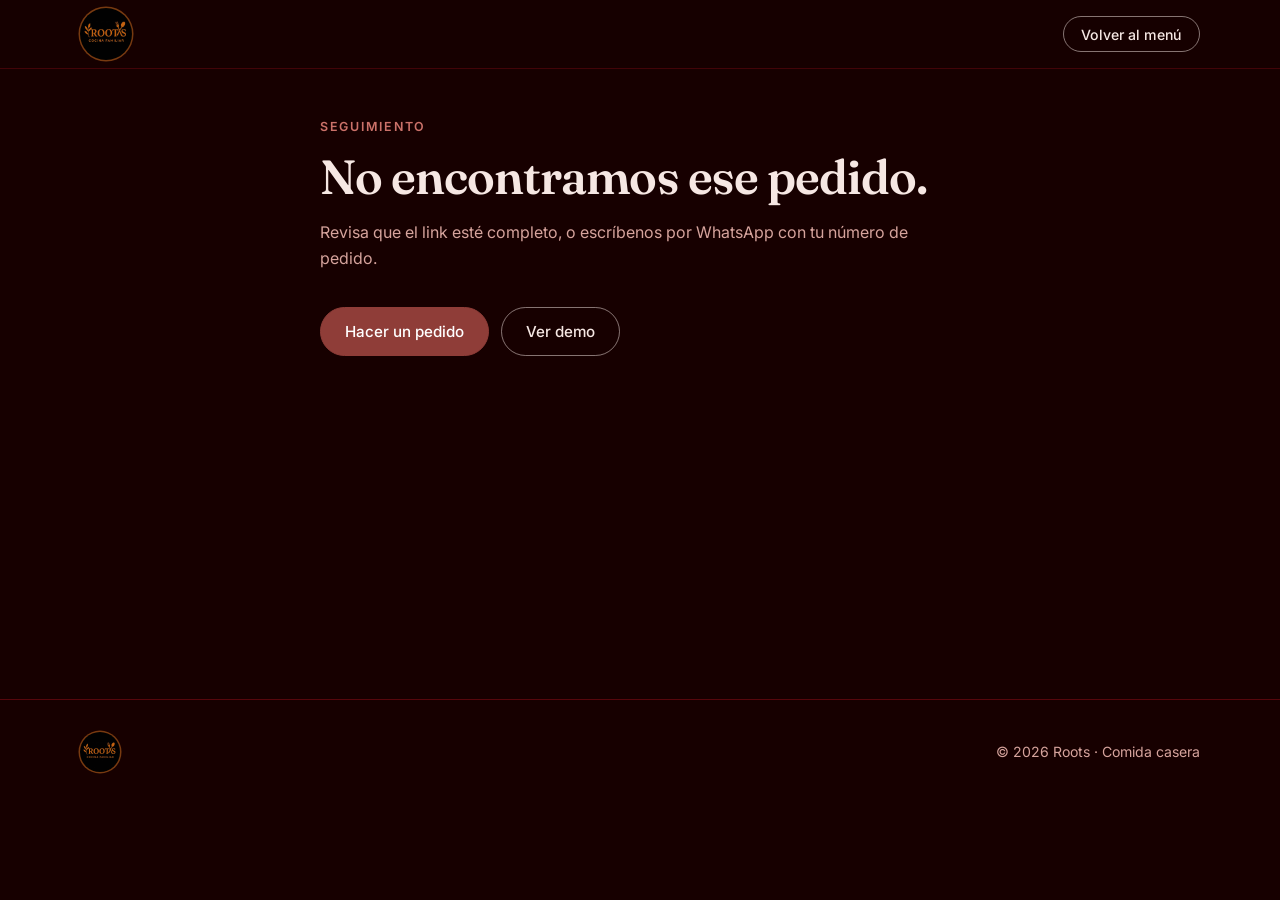
<file: seguimiento.html>
<!DOCTYPE html>
<html lang="es">
<head>
  <meta charset="UTF-8" />
  <meta name="viewport" content="width=device-width, initial-scale=1.0" />
  <title>Seguimiento de tu pedido — Roots</title>
  <meta name="robots" content="noindex" />
  <link rel="preconnect" href="https://fonts.googleapis.com" />
  <link rel="preconnect" href="https://fonts.gstatic.com" crossorigin />
  <link href="https://fonts.googleapis.com/css2?family=Fraunces:opsz,wght@9..144,400;9..144,600&family=Inter:wght@400;500;600&display=swap" rel="stylesheet" />
  <link rel="stylesheet" href="styles.css" />
</head>
<body class="track-page">

  <header class="nav">
    <div class="container nav__inner">
      <a href="index.html" class="logo" aria-label="Roots, cocina familiar"><img class="logo__img" src="logo.jpg" alt="Roots · Cocina familiar" width="52" height="52" /></a>
      <a href="index.html#menu" class="btn btn--small btn--ghost">Volver al menú</a>
    </div>
  </header>

  <main class="section track">
    <!-- Pedido no encontrado -->
    <div class="container track__empty" data-track-empty hidden>
      <p class="eyebrow">Seguimiento</p>
      <h1>No encontramos ese pedido.</h1>
      <p class="muted">Revisa que el link esté completo, o escríbenos por WhatsApp con tu número de pedido.</p>
      <div class="hero__actions">
        <a href="index.html#menu" class="btn">Hacer un pedido</a>
        <a href="seguimiento.html?demo=1" class="btn btn--ghost">Ver demo</a>
      </div>
    </div>

    <!-- Seguimiento -->
    <div class="container" data-track hidden>
      <div class="track__head">
        <div>
          <p class="eyebrow">Seguimiento en vivo <span class="demo-badge" data-demo-badge hidden>Demo</span></p>
          <h1 class="track__title">Pedido <span data-order-id></span></h1>
          <p class="track__status" data-status-title></p>
          <p class="muted" data-status-desc></p>
        </div>
        <div class="eta" data-eta>
          <span class="eta__label" data-eta-label>Llega en</span>
          <strong class="eta__value" data-eta-value>—</strong>
        </div>
      </div>

      <div class="track__grid">
        <div class="track__main">
          <div class="map-card">
            <div class="map" data-map></div>
            <div class="map-card__foot" data-courier-bar>
              <span class="courier-bar__end">🔥 Roots</span>
              <div class="courier-bar">
                <div class="courier-bar__fill" data-courier-fill></div>
                <span class="courier-bar__bike" data-courier-bike aria-hidden="true">🛵</span>
              </div>
              <span class="courier-bar__end">🏡 Tu casa</span>
            </div>
            <p class="map-card__note muted" data-map-note></p>
          </div>
        </div>

        <aside class="track__side">
          <div class="panel">
            <h2 class="panel__title">Estado del pedido</h2>
            <ol class="timeline" data-timeline></ol>
          </div>

          <div class="panel">
            <h2 class="panel__title">Detalle</h2>
            <p class="muted track__meta" data-order-meta></p>
            <ul class="cart__list" data-order-items></ul>
            <dl class="cart__totals" data-order-totals></dl>
          </div>

          <a class="btn btn--ghost btn--block" data-help-link href="#" target="_blank" rel="noopener">¿Dudas? Escríbenos por WhatsApp</a>
          <button type="button" class="btn btn--block" data-replay hidden>Repetir demo</button>
        </aside>
      </div>
    </div>
  </main>

  <footer class="footer">
    <div class="container footer__inner">
      <span class="logo logo--small"><img class="logo__img" src="logo.jpg" alt="Roots · Cocina familiar" width="40" height="40" /></span>
      <span class="muted">© <span data-year></span> Roots · Comida casera</span>
    </div>
  </footer>

  <script src="data.js"></script>
  <script src="tracking.js"></script>
</body>
</html>
</file>
<file: styles.css>
/* ============ Roots — estilos ============ */
/* Paleta: #170000 · #350a06 · #56070c · #8f3d38 · #cb7169 */
:root {
  color-scheme: dark;
  --c1: #170000;
  --c2: #350a06;
  --c3: #56070c;
  --c4: #8f3d38;
  --c5: #cb7169;

  --bg: var(--c1);
  --bg-alt: var(--c2);
  --surface: var(--c1);
  --field: var(--c2);
  --ink: #f6e7e3;          /* texto claro, tinte de la paleta */
  --muted: #d6a39c;        /* rosa suave derivado de #cb7169 */
  --line: var(--c3);
  --brand: var(--c4);
  --brand-hover: var(--c5);
  --accent: var(--c5);
  --radius: 14px;
  --serif: "Fraunces", Georgia, serif;
  --sans: "Inter", system-ui, -apple-system, "Segoe UI", sans-serif;
}

*, *::before, *::after { box-sizing: border-box; }
html { scroll-behavior: smooth; scroll-padding-top: 80px; }
body {
  margin: 0;
  font-family: var(--sans);
  color: var(--ink);
  background: var(--bg);
  line-height: 1.6;
  -webkit-font-smoothing: antialiased;
}
img, svg { max-width: 100%; display: block; }
a { color: inherit; }
h1, h2, h3 { font-family: var(--serif); font-weight: 600; line-height: 1.15; margin: 0; }
h1 { font-size: clamp(2.6rem, 6vw, 4.6rem); letter-spacing: -0.02em; }
h2 { font-size: clamp(1.9rem, 4vw, 2.6rem); letter-spacing: -0.01em; }
h3 { font-size: 1.15rem; }
p { margin: 0; }
[hidden] { display: none !important; }

.container { width: min(1120px, 100% - 2.5rem); margin-inline: auto; }
.muted { color: var(--muted); }
.eyebrow {
  font-size: .78rem;
  font-weight: 600;
  letter-spacing: .14em;
  text-transform: uppercase;
  color: var(--accent);
  margin-bottom: .75rem;
}

/* ---------- Botones ---------- */
.btn {
  display: inline-flex;
  align-items: center;
  justify-content: center;
  gap: .5rem;
  padding: .85rem 1.5rem;
  border: 1.5px solid var(--brand);
  border-radius: 999px;
  background: var(--brand);
  color: #fff;
  font: 500 .95rem var(--sans);
  text-decoration: none;
  cursor: pointer;
  transition: transform .15s ease, background .15s ease, border-color .15s ease, color .15s ease;
}
.btn:hover { background: var(--brand-hover); border-color: var(--brand-hover); color: var(--c1); transform: translateY(-1px); }
.btn--ghost { background: transparent; color: var(--ink); border-color: rgba(246, 231, 227, .5); }
.btn--ghost:hover { background: var(--ink); border-color: var(--ink); color: var(--c1); }
.btn--small { padding: .55rem 1.1rem; font-size: .88rem; }
.btn--block { width: 100%; padding: 1rem; font-size: 1rem; }

.cart-count {
  display: inline-grid;
  place-items: center;
  min-width: 1.4rem;
  height: 1.4rem;
  padding: 0 .35rem;
  border-radius: 999px;
  background: var(--c1);
  color: var(--c5);
  font-size: .75rem;
  font-weight: 600;
}

.cart-badge { display: inline-flex; align-items: center; gap: .3rem; }
.cart-icon { flex: none; }

/* ---------- Navegación ---------- */
.nav {
  position: sticky;
  top: 0;
  z-index: 20;
  background: rgba(23, 0, 0, .82);
  backdrop-filter: blur(10px);
  border-bottom: 1px solid rgba(86, 7, 12, .7);
}
.nav__inner { display: flex; align-items: center; justify-content: space-between; height: 68px; }
.logo {
  font-family: var(--serif);
  font-size: 1.6rem;
  font-weight: 600;
  text-decoration: none;
  color: var(--ink);
  letter-spacing: -0.02em;
}
.logo--small { font-size: 1.25rem; }
.logo__dot { color: var(--accent); }
.logo { display: inline-flex; align-items: center; }
.logo__img {
  width: 52px;
  height: 52px;
  border-radius: 50%;          /* logo redondo */
  object-fit: cover;
  background: #000;
  box-shadow: 0 0 0 1.5px rgba(201, 106, 30, .55);
}
.logo--small .logo__img { width: 40px; height: 40px; }
.nav__links { display: flex; gap: 2rem; }
.nav__links a { text-decoration: none; font-size: .93rem; color: var(--muted); transition: color .15s; }
.nav__links a:hover { color: var(--ink); }

/* ---------- Hero ---------- */
.hero {
  position: relative;
  min-height: min(92vh, 860px);
  display: flex;
  align-items: center;
  overflow: hidden;
  isolation: isolate;
  margin-top: -69px;          /* el hero pasa por debajo de la barra */
  padding: calc(69px + 3rem) 0 6rem;
}
.hero__photo {
  position: absolute;
  inset: 0;
  width: 100%;
  height: 100%;
  max-width: none;
  object-fit: cover;
  object-position: center 35%;
  z-index: -3;
  filter: saturate(.9) brightness(.85);
}
.hero__scene {
  position: absolute;
  inset: 0;
  width: 100%;
  height: 100%;
  max-width: none;
  object-fit: cover;
  object-position: right bottom;
  z-index: -2;
}
.hero::after {               /* velo para que el texto se lea bien */
  content: "";
  position: absolute;
  inset: 0;
  z-index: -1;
  background:
    linear-gradient(90deg, rgba(23, 0, 0, .92) 0%, rgba(23, 0, 0, .7) 38%, rgba(23, 0, 0, 0) 62%),
    linear-gradient(0deg, rgba(23, 0, 0, .55) 0%, rgba(23, 0, 0, 0) 25%);
}
.hero__inner { max-width: 1120px; }
.hero__content { max-width: 560px; }
.hero__lead { margin-top: 1.5rem; font-size: 1.15rem; color: var(--muted); max-width: 480px; }
.hero__actions { display: flex; flex-wrap: wrap; gap: .75rem; margin-top: 2.25rem; }
.hero__badges {
  display: flex;
  flex-wrap: wrap;
  gap: .5rem 1.75rem;
  list-style: none;
  padding: 0;
  margin: 3rem 0 0;
  font-size: .92rem;
  color: var(--muted);
}

/* ---------- Secciones ---------- */
.section { padding: clamp(4rem, 9vw, 6.5rem) 0; }
.section--alt { background: var(--bg-alt); }
.section__head {
  display: flex;
  flex-wrap: wrap;
  align-items: flex-end;
  justify-content: space-between;
  gap: 1.5rem;
  margin-bottom: 2.5rem;
}

/* ---------- Pasos ---------- */
.steps {
  display: grid;
  grid-template-columns: repeat(auto-fit, minmax(230px, 1fr));
  gap: 2rem;
  list-style: none;
  padding: 0;
  margin: 2.5rem 0 0;
}
.steps li { border-top: 1px solid var(--c4); padding-top: 1.25rem; }
.steps__num { font-family: var(--serif); color: var(--accent); font-size: .95rem; }
.steps h3 { margin: .5rem 0 .4rem; }
.steps p { color: var(--muted); font-size: .95rem; }

/* ---------- Tabs ---------- */
.tabs { display: flex; flex-wrap: wrap; gap: .4rem; }
.tab {
  padding: .45rem 1rem;
  border: 1px solid var(--line);
  border-radius: 999px;
  background: transparent;
  font: 500 .88rem var(--sans);
  color: var(--muted);
  cursor: pointer;
  transition: all .15s;
}
.tab:hover { color: var(--ink); border-color: var(--c4); }
.tab[aria-selected="true"] { background: var(--c5); border-color: var(--c5); color: var(--c1); }

/* ---------- Menú ---------- */
.menu {
  display: grid;
  grid-template-columns: repeat(auto-fill, minmax(300px, 1fr));
  gap: 1px;
  background: var(--line);
  border: 1px solid var(--line);
  border-radius: var(--radius);
  overflow: hidden;
}
.dish {
  display: flex;
  flex-direction: column;
  gap: .5rem;
  padding: 1.5rem;
  background: var(--bg);
  transition: background .2s;
}
.dish:hover { background: #200201; }
.dish__top { display: flex; justify-content: space-between; align-items: baseline; gap: 1rem; }
.dish__name { font-family: var(--serif); font-size: 1.2rem; font-weight: 600; }
.dish__price { font-weight: 600; color: var(--c5); white-space: nowrap; }
.dish__desc { color: var(--muted); font-size: .92rem; flex: 1; }
.dish__tag {
  align-self: flex-start;
  font-size: .72rem;
  font-weight: 600;
  letter-spacing: .06em;
  text-transform: uppercase;
  color: var(--accent);
}
.dish__actions { margin-top: .75rem; }

.add {
  padding: .5rem 1.1rem;
  border: 1px solid var(--c4);
  border-radius: 999px;
  background: transparent;
  color: var(--ink);
  font: 500 .88rem var(--sans);
  cursor: pointer;
  transition: all .15s;
}
.add:hover { background: var(--c4); color: #fff; }

.qty {
  display: inline-flex;
  align-items: center;
  border: 1px solid var(--c4);
  border-radius: 999px;
  overflow: hidden;
}
.qty button {
  width: 2.2rem;
  height: 2.2rem;
  border: 0;
  background: transparent;
  font-size: 1.1rem;
  cursor: pointer;
  color: var(--ink);
}
.qty button:hover { background: var(--c3); }
.qty span { min-width: 1.8rem; text-align: center; font-weight: 600; font-size: .92rem; }

/* ---------- Pedido ---------- */
.order {
  display: grid;
  grid-template-columns: 1fr 1.1fr;
  gap: clamp(2rem, 5vw, 4.5rem);
  align-items: start;
}
.order__intro > .muted { margin-top: 1rem; max-width: 420px; }

.cart {
  margin-top: 2rem;
  padding: 1.5rem;
  background: var(--surface);
  border: 1px solid var(--line);
  border-radius: var(--radius);
}
.cart__empty { color: var(--muted); font-size: .95rem; }
.cart__empty a { color: var(--accent); font-weight: 500; text-decoration: none; }
.cart__list { list-style: none; padding: 0; margin: 0; }
.cart__item {
  display: grid;
  grid-template-columns: 1fr auto auto;
  align-items: center;
  gap: 1rem;
  padding: .85rem 0;
  border-bottom: 1px solid var(--line);
}
.cart__item:first-child { padding-top: 0; }
.cart__item-name { font-weight: 500; font-size: .95rem; }
.cart__item-unit { font-size: .82rem; color: var(--muted); }
.cart__item .qty button { width: 1.9rem; height: 1.9rem; font-size: 1rem; }
.cart__item-total { font-weight: 600; min-width: 4.5rem; text-align: right; }
.cart__totals { margin: 1rem 0 0; }
.cart__totals div { display: flex; justify-content: space-between; padding: .25rem 0; font-size: .95rem; }
.cart__totals dt { color: var(--muted); }
.cart__totals dd { margin: 0; }
.cart__total { margin-top: .5rem; padding-top: .75rem !important; border-top: 1px solid var(--c4); font-size: 1.1rem !important; }
.cart__total dt { color: var(--ink) !important; font-weight: 600; }
.cart__total dd { font-weight: 700; color: var(--c5); }

/* ---------- Formulario ---------- */
.form {
  display: flex;
  flex-direction: column;
  gap: 1.1rem;
  padding: clamp(1.5rem, 3vw, 2.25rem);
  background: var(--surface);
  border: 1px solid var(--line);
  border-radius: var(--radius);
}
.form__row { display: grid; grid-template-columns: 1fr 1fr; gap: 1rem; }
[data-delivery-fields] { display: flex; flex-direction: column; gap: 1.1rem; }
.field { display: flex; flex-direction: column; gap: .4rem; }
.form__label { font-size: .85rem; font-weight: 500; }
.form input:not([type="radio"]),
.form select,
.form textarea {
  width: 100%;
  padding: .75rem .9rem;
  border: 1px solid var(--line);
  border-radius: 10px;
  background: var(--field);
  font: 400 .95rem var(--sans);
  color: var(--ink);
  transition: border-color .15s, box-shadow .15s;
}
.form ::placeholder { color: rgba(214, 163, 156, .6); }
.form textarea { resize: vertical; }
.form input:focus, .form select:focus, .form textarea:focus {
  outline: none;
  border-color: var(--c5);
  box-shadow: 0 0 0 3px rgba(203, 113, 105, .2);
}
.form .is-invalid { border-color: var(--c5) !important; box-shadow: 0 0 0 3px rgba(203, 113, 105, .3); }
.form__error { color: var(--c5); font-size: .88rem; }
.form__error:empty { display: none; }
.form__hint { text-align: center; font-size: .82rem; }

.mode { display: grid; grid-template-columns: 1fr 1fr; gap: .6rem; border: 0; padding: 0; margin: 0; }
.mode legend { margin-bottom: .5rem; }
.mode__option { position: relative; cursor: pointer; }
.mode__option input { position: absolute; opacity: 0; }
.mode__option span {
  display: block;
  padding: .9rem;
  text-align: center;
  border: 1px solid var(--line);
  border-radius: 10px;
  font-size: .93rem;
  font-weight: 500;
  transition: all .15s;
}
.mode__option:hover span { border-color: var(--c4); }
.mode__option input:checked + span { border-color: var(--c4); background: var(--c4); color: #fff; }
.mode__option input:focus-visible + span { box-shadow: 0 0 0 3px rgba(203, 113, 105, .35); }

/* ---------- Info ---------- */
.info { display: grid; grid-template-columns: 1fr 1.6fr; gap: 3rem; align-items: start; }
.info__grid { display: grid; grid-template-columns: repeat(3, 1fr); gap: 2rem; }
.info__grid h3 { font-family: var(--sans); font-size: .8rem; font-weight: 600; letter-spacing: .12em; text-transform: uppercase; color: var(--accent); margin-bottom: .6rem; }
.info__grid a { text-decoration: none; }

/* ---------- Footer ---------- */
.footer { border-top: 1px solid var(--line); padding: 2rem 0; font-size: .88rem; }
.footer__inner { display: flex; justify-content: space-between; align-items: center; gap: 1rem; flex-wrap: wrap; }

/* ---------- Carrito flotante ---------- */
.float-cart {
  position: fixed;
  left: 1rem;
  right: 1rem;
  bottom: 1rem;
  z-index: 30;
  display: none;
  justify-content: space-between;
  align-items: center;
  padding: 1rem 1.25rem;
  border-radius: 999px;
  background: var(--c4);
  color: #fff;
  text-decoration: none;
  font-size: .95rem;
  box-shadow: 0 10px 30px rgba(0, 0, 0, .45);
}

/* ---------- Toast ---------- */
.toast {
  position: fixed;
  top: 84px;
  left: 50%;
  z-index: 40;
  transform: translate(-50%, -10px);
  padding: .6rem 1.1rem;
  border-radius: 999px;
  background: var(--c5);
  color: var(--c1);
  font-size: .88rem;
  font-weight: 500;
  opacity: 0;
  pointer-events: none;
  transition: opacity .2s, transform .2s;
}
.toast.is-visible { opacity: 1; transform: translate(-50%, 0); }

/* ---------- Responsive ---------- */
@media (max-width: 860px) {
  .order, .info { grid-template-columns: 1fr; }
  .info__grid { grid-template-columns: 1fr 1fr; }
  /* En pantallas chicas la ilustración va debajo del texto */
  .hero { align-items: flex-start; min-height: 0; padding-bottom: 360px; background: var(--c1); }
  .hero__scene, .hero__photo { top: auto; height: 440px; }
  .hero__photo {
    -webkit-mask-image: linear-gradient(180deg, transparent 0%, #000 40%);
            mask-image: linear-gradient(180deg, transparent 0%, #000 40%);
  }
  .hero::after { background: linear-gradient(180deg, var(--c1) 0%, rgba(23, 0, 0, 0) 100%); top: auto; height: 520px; bottom: 0; opacity: 0; }
}
@media (max-width: 640px) {
  .nav__links { display: none; }
  .form__row, .info__grid { grid-template-columns: 1fr; }
  .menu { grid-template-columns: 1fr; }
  .float-cart:not([hidden]) { display: flex; }
  .footer { padding-bottom: 6rem; }
}

/* ================= Ruta del pedido (landing) ================= */
.section__aside { max-width: 420px; font-size: .95rem; }

.route {
  position: relative;
  display: grid;
  grid-template-columns: repeat(4, 1fr);
  gap: 1.5rem;
  list-style: none;
  padding: 0;
  margin: 0;
}
.route::before {               /* la "ruta" que une las etapas */
  content: "";
  position: absolute;
  top: 27px;
  left: 28px;
  right: 28px;
  border-top: 2px dashed var(--c4);
}
.route__stop { position: relative; }
.route__icon {
  display: grid;
  place-items: center;
  width: 56px;
  height: 56px;
  margin-bottom: 1.25rem;
  border-radius: 50%;
  background: var(--c2);
  border: 1px solid var(--c4);
  font-size: 1.4rem;
  position: relative;
}
.route__stop:last-child .route__icon { background: var(--c4); }
.route__num { display: block; font-family: var(--serif); color: var(--accent); font-size: .9rem; }
.route__stop h3 { margin: .35rem 0 .4rem; }
.route__stop p { color: var(--muted); font-size: .93rem; }

.track-cta {
  display: flex;
  flex-wrap: wrap;
  align-items: center;
  gap: 1rem;
  margin-top: 3rem;
  padding-top: 2rem;
  border-top: 1px solid var(--line);
}
.track-cta__last {
  display: flex;
  flex-wrap: wrap;
  align-items: center;
  gap: .4rem 1rem;
  padding: .6rem .6rem .6rem 1.25rem;
  border: 1px solid var(--line);
  border-radius: 999px;
  background: var(--c2);
}
.track-cta__last strong { color: var(--c5); }

.order-sent {
  display: flex;
  flex-direction: column;
  gap: .6rem;
  padding: 1.25rem;
  border: 1px solid var(--c4);
  border-radius: var(--radius);
  background: var(--c2);
}
.order-sent__title { font-family: var(--serif); font-size: 1.2rem; }
.order-sent__title strong { color: var(--c5); }

/* ================= Página de seguimiento ================= */
.track-page .nav { position: sticky; }
.track { padding-top: 3rem; min-height: 70vh; }
.track__empty { max-width: 640px; }
.track__empty h1 { font-size: clamp(2rem, 5vw, 3rem); margin-bottom: 1rem; }

.track__head {
  display: flex;
  flex-wrap: wrap;
  justify-content: space-between;
  align-items: flex-end;
  gap: 1.5rem;
  margin-bottom: 2rem;
}
.track__title { font-size: clamp(2rem, 5vw, 3rem); }
.track__title span { color: var(--c5); }
.track__status { margin-top: .75rem; font-size: 1.25rem; font-weight: 600; }
.demo-badge {
  margin-left: .5rem;
  padding: .1rem .5rem;
  border-radius: 999px;
  background: var(--c3);
  color: var(--ink);
  letter-spacing: .08em;
}

.eta {
  display: flex;
  flex-direction: column;
  align-items: flex-end;
  padding: 1rem 1.5rem;
  border: 1px solid var(--c4);
  border-radius: var(--radius);
  background: var(--c2);
  min-width: 160px;
}
.eta__label { font-size: .8rem; text-transform: uppercase; letter-spacing: .12em; color: var(--muted); }
.eta__value { font-family: var(--serif); font-size: 2.2rem; line-height: 1.1; color: var(--c5); }

.track__grid {
  display: grid;
  grid-template-columns: 1.6fr 1fr;
  gap: 1.5rem;
  align-items: start;
}
.track__side { display: flex; flex-direction: column; gap: 1rem; }

.map-card {
  border: 1px solid var(--line);
  border-radius: var(--radius);
  background: var(--c2);
  overflow: hidden;
}
.map { height: 460px; background: var(--c2); }
.map iframe { width: 100%; height: 100%; border: 0; display: block; filter: saturate(.85); }
.map-card__foot {
  display: flex;
  align-items: center;
  gap: 1rem;
  padding: 1.1rem 1.25rem .4rem;
  font-size: .85rem;
  white-space: nowrap;
}
.map-card__note { padding: .4rem 1.25rem 1.1rem; font-size: .85rem; }

.courier-bar {
  position: relative;
  flex: 1;
  height: 6px;
  border-radius: 999px;
  background: var(--c3);
}
.courier-bar__fill {
  height: 100%;
  width: 0;
  border-radius: inherit;
  background: var(--c5);
  transition: width .9s linear;
}
.courier-bar__bike {
  position: absolute;
  top: 50%;
  left: 0;
  transform: translate(-50%, -55%) scaleX(-1);
  font-size: 1.3rem;
  transition: left .9s linear;
}

.panel {
  padding: 1.5rem;
  border: 1px solid var(--line);
  border-radius: var(--radius);
  background: var(--c2);
}
.panel__title { font-family: var(--sans); font-size: .8rem; font-weight: 600; letter-spacing: .12em; text-transform: uppercase; color: var(--muted); margin-bottom: 1.1rem; }
.panel .cart__totals { margin-top: .75rem; }
.track__meta { font-size: .9rem; margin-bottom: .75rem; }
.cart__item--compact { padding: .55rem 0; }
.cart__item--compact:first-child { padding-top: .55rem; }

.timeline { list-style: none; padding: 0; margin: 0; }
.timeline__item {
  position: relative;
  display: flex;
  gap: 1rem;
  padding-bottom: 1.4rem;
}
.timeline__item:last-child { padding-bottom: 0; }
.timeline__item::before {      /* línea vertical */
  content: "";
  position: absolute;
  left: 8px;
  top: 20px;
  bottom: 0;
  border-left: 2px solid var(--c3);
}
.timeline__item:last-child::before { display: none; }
.timeline__item.is-done::before { border-color: var(--c4); }
.timeline__dot {
  flex: none;
  width: 18px;
  height: 18px;
  margin-top: 3px;
  border-radius: 50%;
  border: 2px solid var(--c3);
  background: var(--c1);
}
.timeline__item.is-done .timeline__dot { background: var(--c4); border-color: var(--c4); }
.timeline__item.is-current .timeline__dot {
  background: var(--c5);
  border-color: var(--c5);
  box-shadow: 0 0 0 0 rgba(203, 113, 105, .6);
  animation: pulse 1.6s infinite;
}
.timeline__title { font-weight: 500; }
.timeline__item.is-next .timeline__title { color: var(--muted); }
.timeline__item.is-current .timeline__title { color: var(--c5); font-weight: 600; }
.timeline__time { font-size: .82rem; color: var(--muted); }

@keyframes pulse {
  0%   { box-shadow: 0 0 0 0 rgba(203, 113, 105, .6); }
  70%  { box-shadow: 0 0 0 10px rgba(203, 113, 105, 0); }
  100% { box-shadow: 0 0 0 0 rgba(203, 113, 105, 0); }
}

@media (max-width: 860px) {
  .route { grid-template-columns: 1fr 1fr; row-gap: 2.5rem; }
  .route::before { display: none; }
  .track__grid { grid-template-columns: 1fr; }
  .map { height: 340px; }
}
@media (max-width: 640px) {
  .route { grid-template-columns: 1fr; }
  .eta { align-items: flex-start; width: 100%; }
  .map-card__foot { font-size: .78rem; gap: .6rem; }
}
</file>
